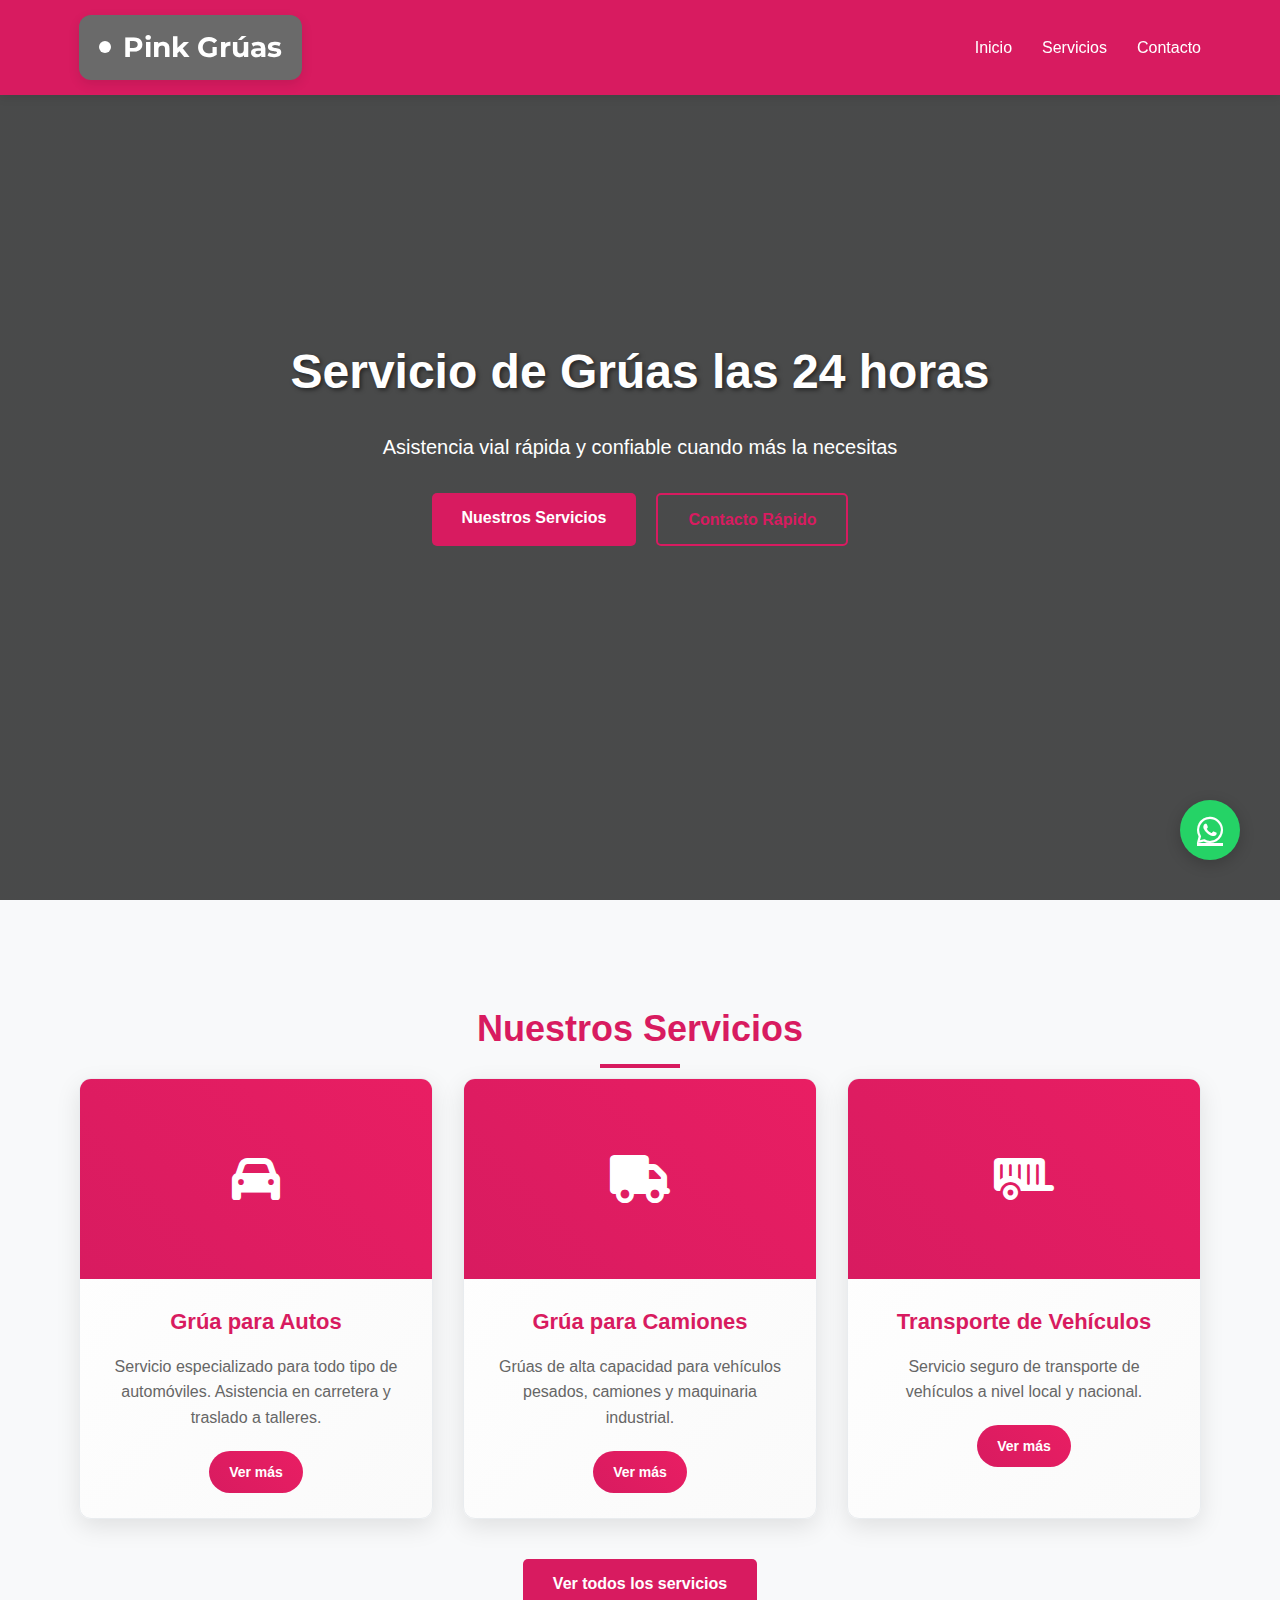
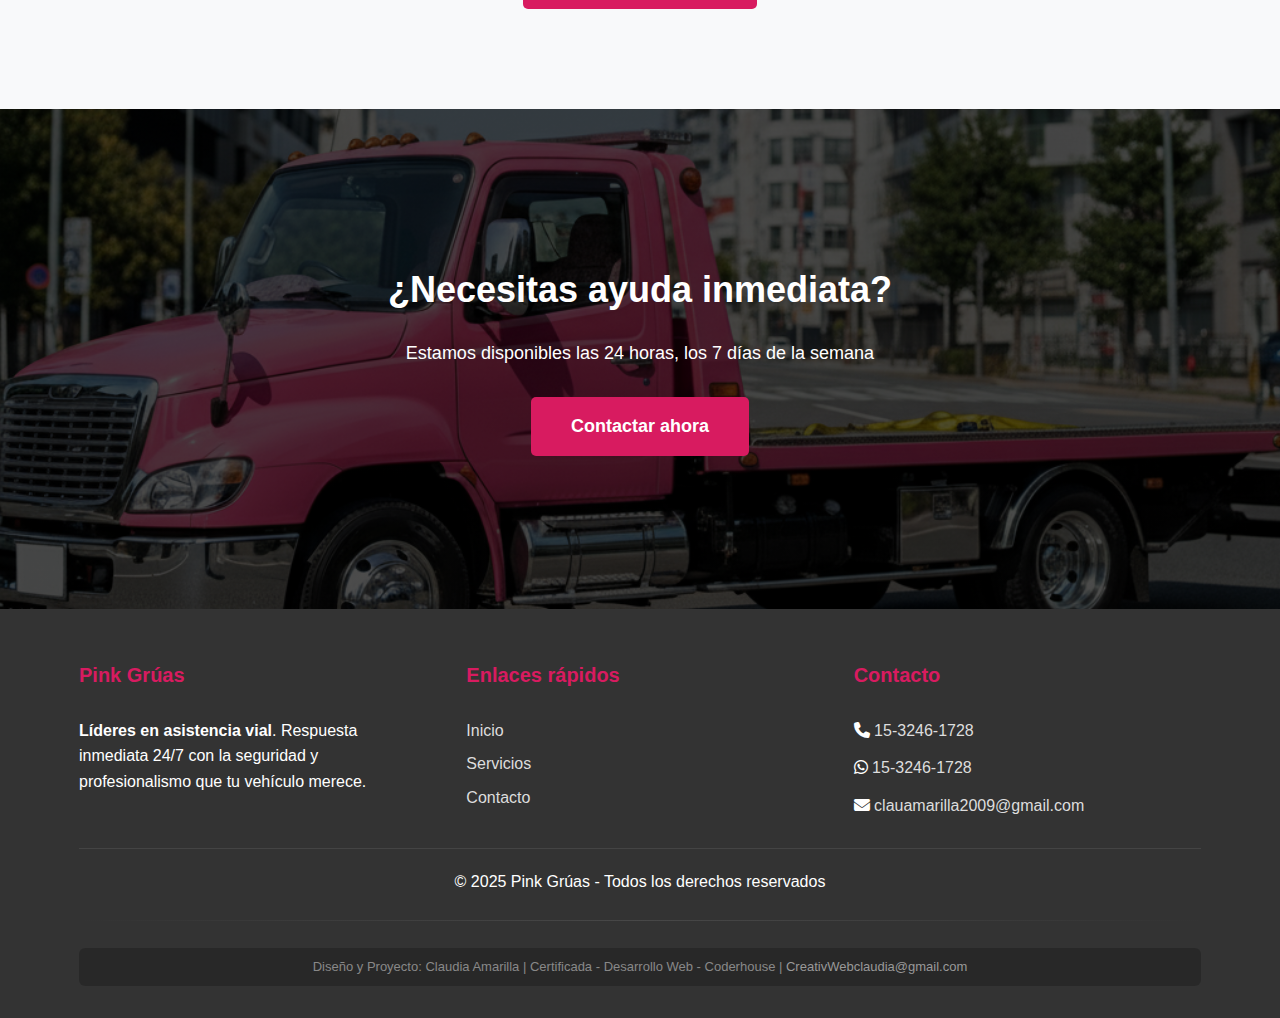
<file: index.html>
<!DOCTYPE html>
<html lang="es">

<head>
    <meta charset="UTF-8">
    <meta name="viewport" content="width=device-width, initial-scale=1.0">
    <title>Pink Grúas - Servicio de Grúas 24/7</title>
    <link rel="stylesheet" href="https://cdnjs.cloudflare.com/ajax/libs/font-awesome/6.4.0/css/all.min.css">
    <link
        href="https://fonts.googleapis.com/css2?family=Montserrat:wght@700;900&family=Oswald:wght@600&family=Poppins:wght@700&display=swap"
        rel="stylesheet">
    <link rel="stylesheet" href="css/style.css">
    <link rel="stylesheet" href="css/responsive.css">
</head>

<body>
    <!-- HEADER Y NAVEGACIÓN -->
    <header>
        <div class="container">
            <nav>
                <a href="index.html" class="logo"><i class="fas fa-truck-tow"></i> Pink Grúas</a>
                <ul class="nav-links">
                    <li><a href="index.html">Inicio</a></li>
                    <li><a href="servicios.html">Servicios</a></li>
                    <li><a href="contacto.html">Contacto</a></li>
                </ul>
                <div class="menu-toggle">
                    <i class="fas fa-bars"></i>
                </div>
            </nav>
        </div>
    </header>

    <!-- SECCIÓN INICIO -->
    <section id="inicio">
        <div class="container">
            <div class="hero-content">
                <h1>Servicio de Grúas las 24 horas</h1>
                <p>Asistencia vial rápida y confiable cuando más la necesitas</p>
                <div class="hero-buttons">
                    <a href="servicios.html" class="btn">Nuestros Servicios</a>
                    <a href="contacto.html" class="btn btn-outline">Contacto Rápido</a>
                </div>
            </div>
        </div>
    </section>

    <!-- SECCIÓN BREVE SERVICIOS -->
    <section id="servicios-preview">
        <div class="container">
            <h2 class="section-title">Nuestros Servicios</h2>
            <div class="services-grid">
                <div class="service-card">
                    <div class="service-img"><i class="fas fa-car"></i></div>
                    <div class="service-content">
                        <h3>Grúa para Autos</h3>
                        <p>Servicio especializado para todo tipo de automóviles. Asistencia en carretera y traslado a
                            talleres.</p>
                        <a href="servicios.html#autos" class="btn-small">Ver más</a>
                    </div>
                </div>
                <div class="service-card">
                    <div class="service-img"><i class="fas fa-truck"></i></div>
                    <div class="service-content">
                        <h3>Grúa para Camiones</h3>
                        <p>Grúas de alta capacidad para vehículos pesados, camiones y maquinaria industrial.</p>
                        <a href="servicios.html#camiones" class="btn-small">Ver más</a>
                    </div>
                </div>
                <div class="service-card">
                    <div class="service-img"><i class="fas fa-trailer"></i></div>
                    <div class="service-content">
                        <h3>Transporte de Vehículos</h3>
                        <p>Servicio seguro de transporte de vehículos a nivel local y nacional.</p>
                        <a href="servicios.html#transporte" class="btn-small">Ver más</a>
                    </div>
                </div>
            </div>
            <div class="text-center">
                <a href="servicios.html" class="btn">Ver todos los servicios</a>
            </div>
        </div>
    </section>

    <!-- SECCIÓN LLAMADA A LA ACCIÓN -->
    <section id="cta">
        <div class="container">
            <div class="cta-content">
                <h2>¿Necesitas ayuda inmediata?</h2>
                <p>Estamos disponibles las 24 horas, los 7 días de la semana</p>
                <a href="contacto.html" class="btn btn-large">Contactar ahora</a>
            </div>
        </div>
    </section>

    <!-- FOOTER -->
    <footer>
        <div class="container">
            <div class="footer-content">
                <div class="footer-section">
                    <h3>Pink Grúas</h3>
                    <p><strong>Líderes en asistencia vial</strong>. Respuesta inmediata 24/7 con la seguridad y profesionalismo que tu vehículo merece.</p>
                </div>
                <div class="footer-section">
                    <h3>Enlaces rápidos</h3>
                    <ul>
                        <li><a href="index.html">Inicio</a></li>
                        <li><a href="servicios.html">Servicios</a></li>
                        <li><a href="contacto.html">Contacto</a></li>
                    </ul>
                </div>
                <div class="footer-section">
                    <h3>Contacto</h3>
                    <p><i class="fas fa-phone"></i> <a href="tel:+5491532461728">15-3246-1728</a></p>
                    <p><i class="fab fa-whatsapp"></i> <a href="https://wa.me/5491532461728"
                            class="whatsapp-link">15-3246-1728</a></p>
                    <p><i class="fas fa-envelope"></i> <a href="mailto:clauamarilla2009@gmail.com"
                            class="email-link">clauamarilla2009@gmail.com</a></p>
                </div>
            </div>
            <div class="footer-bottom">
                <p>&copy; 2025 Pink Grúas - Todos los derechos reservados</p>
            </div>
            <!-- Agregado datos desarrollador -->
            <hr class="footer-separator">
            <div class="contact-designer-wrapper">
                <div class="contact-designer">
                    <p>Diseño y Proyecto: Claudia Amarilla | Certificada - Desarrollo Web - Coderhouse | <a href="mailto:creativwebclaudia@gmail.com">CreativWebclaudia@gmail.com</a></p>
                </div>
            </div>

        </div>
    </footer>

    <!-- BOTÓN DE WHATSAPP FLOTANTE -->
    <a href="https://wa.me/5491532461728?text=Hola,%20me%20gustaría%20solicitar%20un%20servicio%20de%20grúa"
        class="whatsapp-float" target="_blank">
        <i class="fab fa-whatsapp"></i>
    </a>

    <script src="js/script.js"></script>
</body>

</html>
</file>
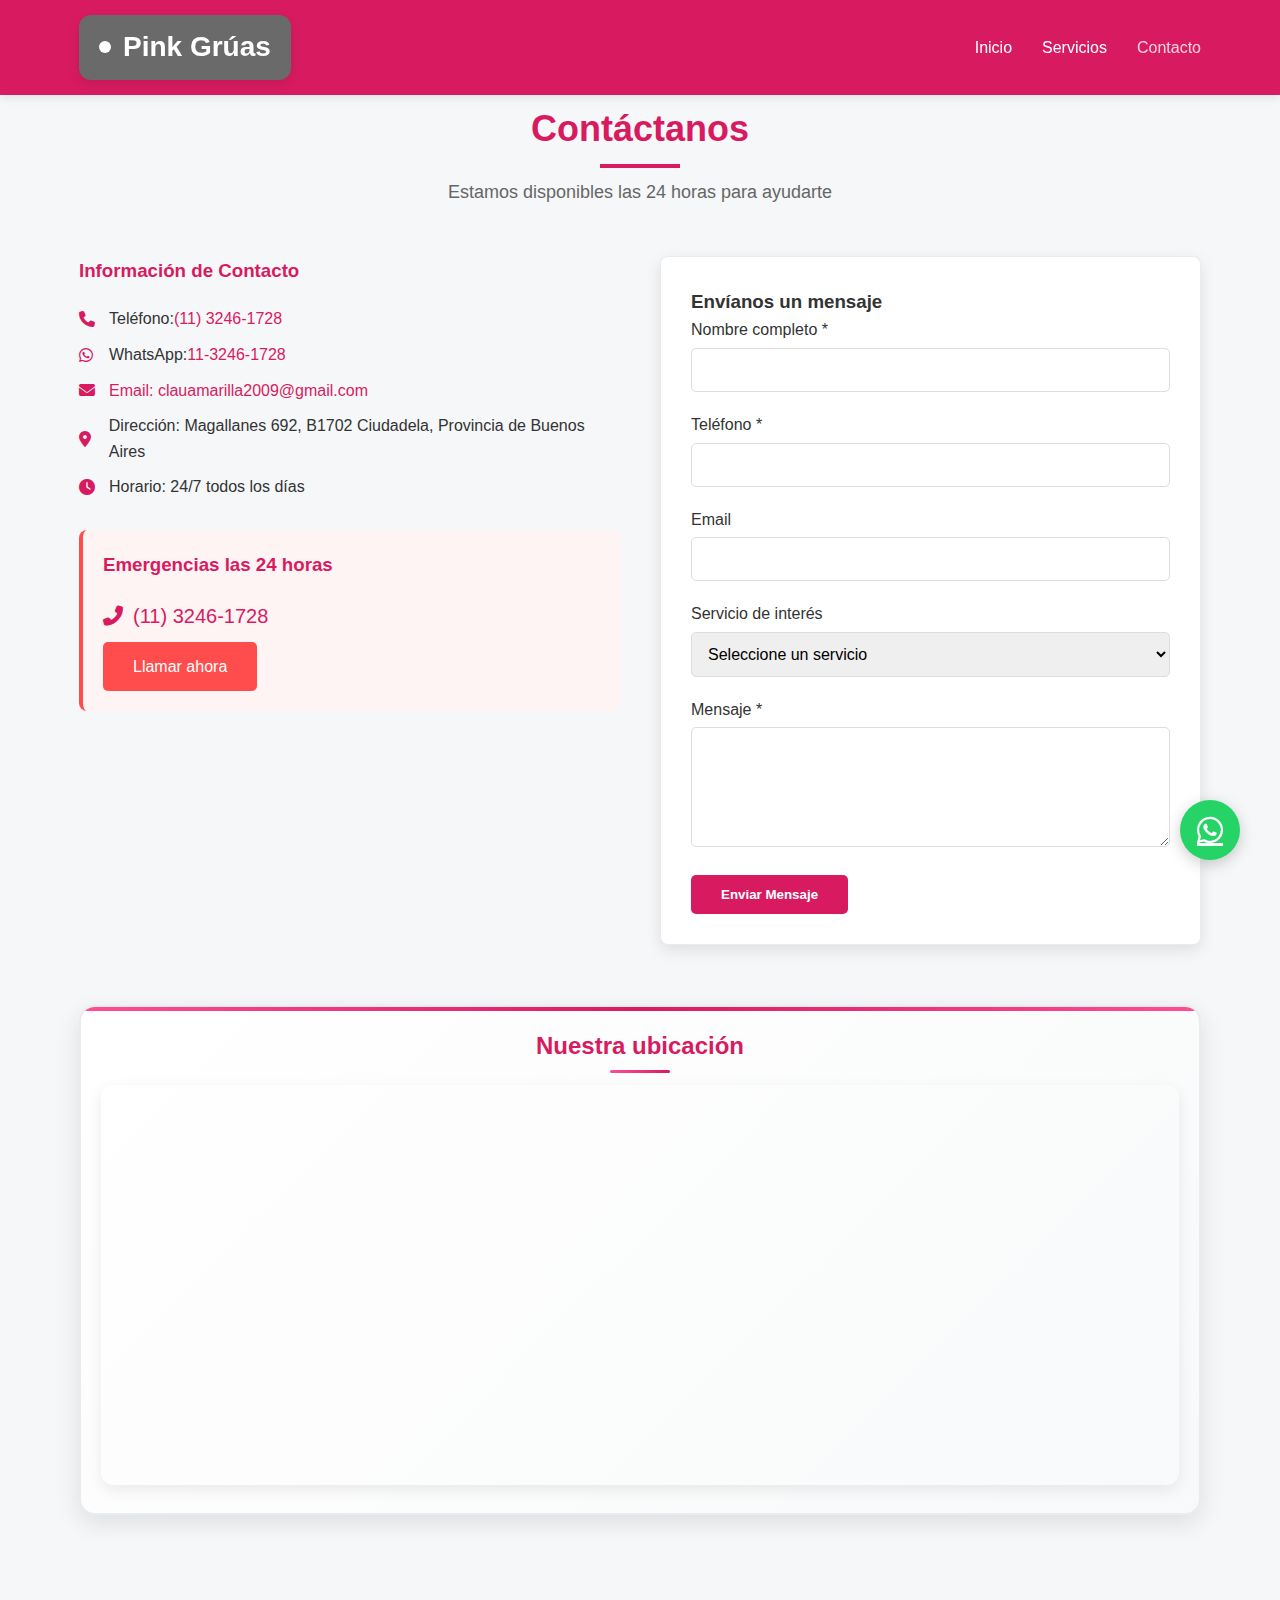
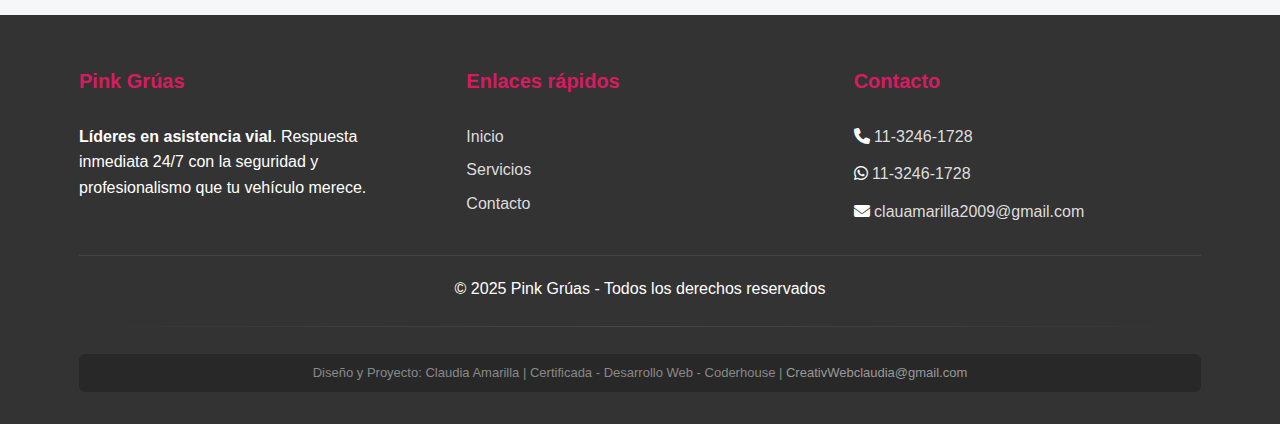
<file: contacto.html>
<!DOCTYPE html>
<html lang="es">
<head>
    <meta charset="UTF-8">
    <meta name="viewport" content="width=device-width, initial-scale=1.0">
    <title>Contacto - Pink Grúas</title>
    <link rel="stylesheet" href="https://cdnjs.cloudflare.com/ajax/libs/font-awesome/6.4.0/css/all.min.css">
    <link rel="stylesheet" href="css/style.css">
    <link rel="stylesheet" href="css/responsive.css">
</head>
<body>
    <!-- HEADER Y NAVEGACIÓN -->
    <header>
        <div class="container">
            <nav>
                <a href="index.html" class="logo"><i class="fas fa-truck-tow"></i> Pink Grúas</a>
                <ul class="nav-links">
                    <li><a href="index.html">Inicio</a></li>
                    <li><a href="servicios.html">Servicios</a></li>
                    <li><a href="contacto.html" class="active">Contacto</a></li>
                </ul>
                <div class="menu-toggle">
                    <i class="fas fa-bars"></i>
                </div>
            </nav>
        </div>
    </header>

    <!-- SECCIÓN CONTACTO -->
    <section id="contacto">
        <div class="container">
            <h2 class="section-title">Contáctanos</h2>
            <p class="section-subtitle">Estamos disponibles las 24 horas para ayudarte</p>
            
            <div class="contact-container">
                <div class="contact-info">
                    <h3>Información de Contacto</h3>
                    <!-- CORRECCIÓN: Teléfono con enlace -->
                    <p><i class="fas fa-phone"></i> Teléfono: <a href="tel:+5491132461728">(11) 3246-1728</a></p>
                    <p><i class="fab fa-whatsapp"></i> WhatsApp: <a href="https://wa.me/5491132461728">11-3246-1728</a></p>
                    <p><i class="fas fa-envelope"></i> <a href="mailto:clauamarilla2009@gmail.com" class="email-link">Email: clauamarilla2009@gmail.com</a></p>
                    <p><i class="fas fa-map-marker-alt"></i> Dirección: Magallanes 692, B1702 Ciudadela, Provincia de Buenos Aires</p>
                    <p><i class="fas fa-clock"></i> Horario: 24/7 todos los días</p>
                    
                    <div class="emergency-contact">
                        <h3>Emergencias las 24 horas</h3>
                        <!-- CORRECCIÓN: Número de emergencia con enlace -->
                        <p class="emergency-number"><i class="fas fa-phone-alt"></i> <a href="tel:+5491132461728">(11) 3246-1728</a></p>
                        <a href="tel:+5491132461728" class="btn emergency-btn">Llamar ahora</a>
                    </div>
                </div>
                
                <div class="contact-form">
                    <h3>Envíanos un mensaje</h3>
                    <form action="https://formspree.io/f/movkvaeg" method="POST" id="contactForm">
                        <div class="form-group">
                            <label for="name">Nombre completo *</label>
                            <input type="text" id="name" name="name" required>
                        </div>
                        <div class="form-group">
                            <label for="phone">Teléfono *</label>
                            <input type="tel" id="phone" name="phone" required>
                        </div>
                        
                        
                    <div class="form-group">
                        <label for="email">Email</label>
                        <input type="email" id="email" name="email" required>
                    </div>

                        <div class="form-group">
                            <label for="service">Servicio de interés</label>
                            <select id="service" name="service">
                                <option value="">Seleccione un servicio</option>
                                <option value="grua-autos">Grúa para Autos</option>
                                <option value="grua-camiones">Grúa para Camiones</option>
                                <option value="transporte">Transporte de Vehículos</option>
                                <option value="otro">Otro servicio</option>
                            </select>
                        </div>
                        <div class="form-group">
                            <label for="message">Mensaje *</label>
                            <textarea id="message" name="message" required></textarea>
                        </div>

                        <input type="hidden" name="_next" value="https://claudia-amarilla1966.github.io/pink-gruas/gracias.html">


                        <button type="submit" class="btn">Enviar Mensaje</button>
                    </form>
                </div>
            </div>
            
            <div class="map-container">
                <h3>Nuestra ubicación</h3>
                <iframe 
                    src="https://www.google.com/maps/embed?pb=!1m18!1m12!1m3!1d3282.3385844082036!2d-58.5306442!3d-34.6461512!2m3!1f0!2f0!3f0!3m2!1i1024!2i768!4f13.1!3m3!1m2!1s0x95bcc84211819093%3A0x485365ed145195d2!2sMagallanes%20692%2C%20B1702%20Ciudadela%2C%20Provincia%20de%20Buenos%20Aires!5e0!3m2!1ses-419!2sar!4v1756737510070!5m2!1ses-419!2sar" 
                    width="100%" 
                    height="400" 
                    style="border:0;" 
                    allowfullscreen="" 
                    loading="lazy" 
                    referrerpolicy="no-referrer-when-downgrade">
                </iframe>
            </div>
        </div>
    </section>

    <!-- FOOTER -->
    <footer>
        <div class="container">
            <div class="footer-content">
                <div class="footer-section">
                    <h3>Pink Grúas</h3>
                    <p><strong>Líderes en asistencia vial</strong>. Respuesta inmediata 24/7 con la seguridad y profesionalismo que tu vehículo merece.</p>
                </div>
                <div class="footer-section">
                    <h3>Enlaces rápidos</h3>
                    <ul>
                        <li><a href="index.html">Inicio</a></li>
                        <li><a href="servicios.html">Servicios</a></li>
                        <li><a href="contacto.html">Contacto</a></li>
                    </ul>
                </div>
                <div class="footer-section">
                    <h3>Contacto</h3>
                    <p><i class="fas fa-phone"></i> <a href="tel:+5491132461728">11-3246-1728</a></p>
                    <p><i class="fab fa-whatsapp"></i> <a href="https://wa.me/5491132461728">11-3246-1728</a></p>
                    <p><i class="fas fa-envelope"></i> <a href="mailto:clauamarilla2009@gmail.com">clauamarilla2009@gmail.com</a></p>
                </div>
            </div>
            <div class="footer-bottom">
                <p>&copy; 2025 Pink Grúas - Todos los derechos reservados</p>
            </div>
            <hr class="footer-separator">
            <div class="contact-designer-wrapper">
                <div class="contact-designer">
                    <p>Diseño y Proyecto: Claudia Amarilla | Certificada - Desarrollo Web - Coderhouse | <a href="mailto:creativwebclaudia@gmail.com">CreativWebclaudia@gmail.com</a></p>
                </div>
            </div>
        </div>
    </footer>

    <!-- BOTÓN DE WHATSAPP FLOTANTE -->
    <a href="https://wa.me/5491132461728?text=Hola,%20me%20gustaría%20solicitar%20un%20servicio%20de%20grúa" class="whatsapp-float" target="_blank">
        <i class="fab fa-whatsapp"></i>
    </a>

    <script src="js/script.js"></script>
</body>
</html>
</file>
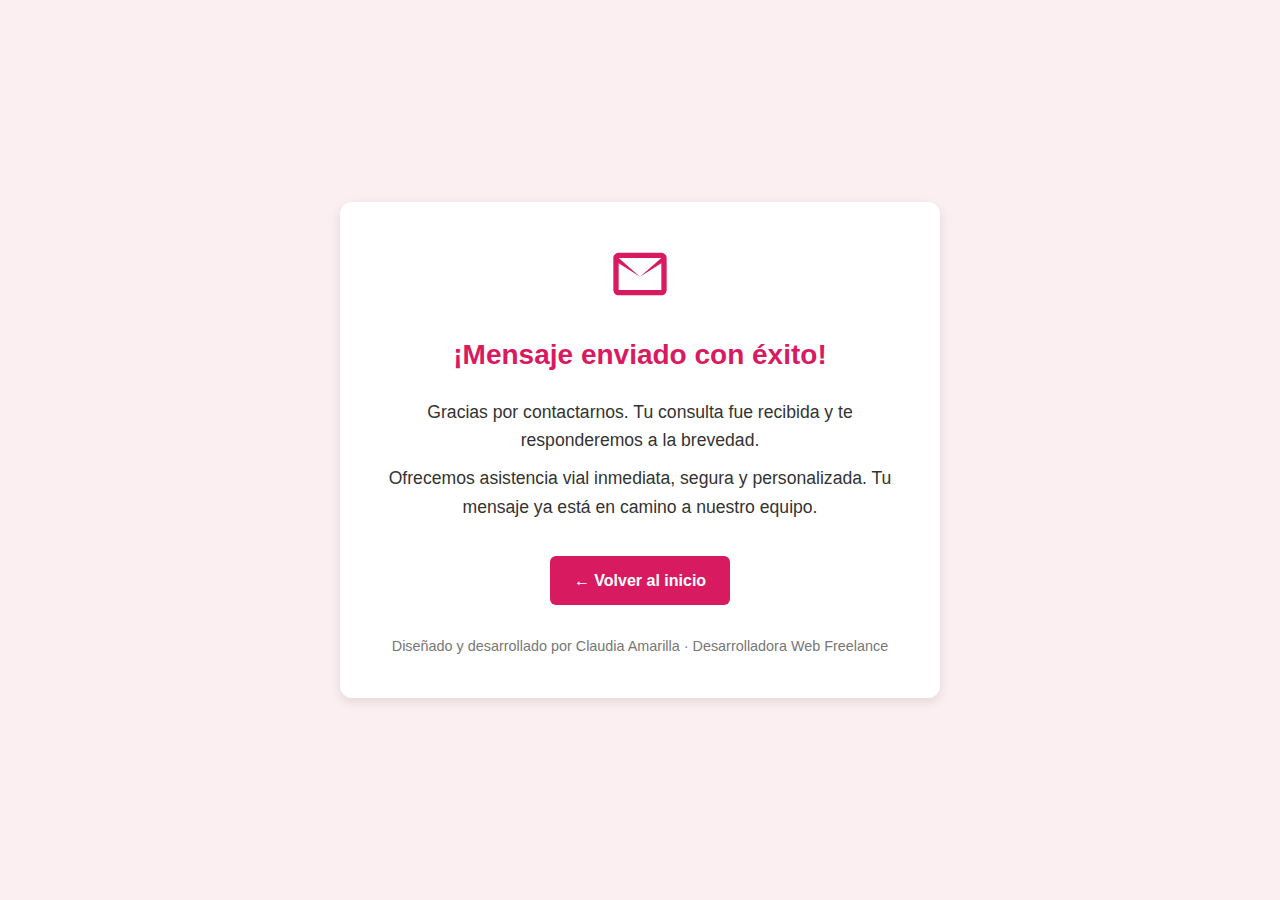
<file: gracias.html>
<!DOCTYPE html>
<html lang="es">

<head>
    <meta charset="UTF-8">
    <meta name="viewport" content="width=device-width, initial-scale=1.0">
    <title>Gracias por tu mensaje</title>
    <link rel="stylesheet" href="css/style.css">
    <style>
        * {
            margin: 0;
            padding: 0;
            box-sizing: border-box;
            font-family: 'Segoe UI', Tahoma, Geneva, Verdana, sans-serif;
        }

        body {
            line-height: 1.6;
            color: #333;
            background-color: #fceff1;
            display: flex;
            justify-content: center;
            align-items: center;
            min-height: 100vh;
            padding: 20px;
        }

        .thank-you-box {
            background-color: #fff;
            padding: 40px;
            border-radius: 12px;
            box-shadow: 0 4px 12px rgba(0, 0, 0, 0.1);
            text-align: center;
            max-width: 600px;
            width: 100%;
        }

        .thank-you-box .icon {
            font-size: 48px;
            color: #d81b60;
            margin-bottom: 20px;
        }

        .thank-you-box h1 {
            color: #d81b60;
            font-size: 28px;
            margin-bottom: 20px;
        }

        .thank-you-box p {
            font-size: 1.1em;
            color: #333;
            margin-bottom: 10px;
        }

        .thank-you-box .signature {
            margin-top: 30px;
            font-size: 0.9em;
            color: #777;
        }

        .thank-you-box .btn-home {
            display: inline-block;
            margin-top: 25px;
            padding: 12px 24px;
            background-color: #d81b60;
            color: #fff;
            text-decoration: none;
            border-radius: 6px;
            font-weight: bold;
            transition: background-color 0.3s ease;
        }

        .thank-you-box .btn-home:hover {
            background-color: #b0256a;
        }

        @media (max-width: 480px) {
            .thank-you-box {
                padding: 30px 20px;
            }

            .thank-you-box h1 {
                font-size: 24px;
            }

            .thank-you-box p {
                font-size: 1em;
            }

            .thank-you-box .icon {
                font-size: 40px;
            }
        }
    </style>
</head>

<body>
    <div class="thank-you-box">
        <svg class="icon" xmlns="http://www.w3.org/2000/svg" width="64" height="64" viewBox="0 0 24 24" fill="#d81b60">
            <path
                d="M20 4H4c-1.1 0-2 .9-2 2v12c0 1.1.9 2 2 2h16c1.1 0 2-.9 2-2V6c0-1.1-.9-2-2-2zm0 2v.01L12 13 4 6.01V6h16zM4 18V8l8 5 8-5v10H4z" />
        </svg>

        <h1>¡Mensaje enviado con éxito!</h1>
        <p>Gracias por contactarnos. Tu consulta fue recibida y te responderemos a la brevedad.</p>
        <p>Ofrecemos asistencia vial inmediata, segura y personalizada. Tu mensaje ya está en camino a nuestro equipo.</p>

        <a href="index.html" class="btn-home">← Volver al inicio</a>
        <div class="signature">
            Diseñado y desarrollado por Claudia Amarilla · Desarrolladora Web Freelance
        </div>
    </div>
</body>

</html>
</file>
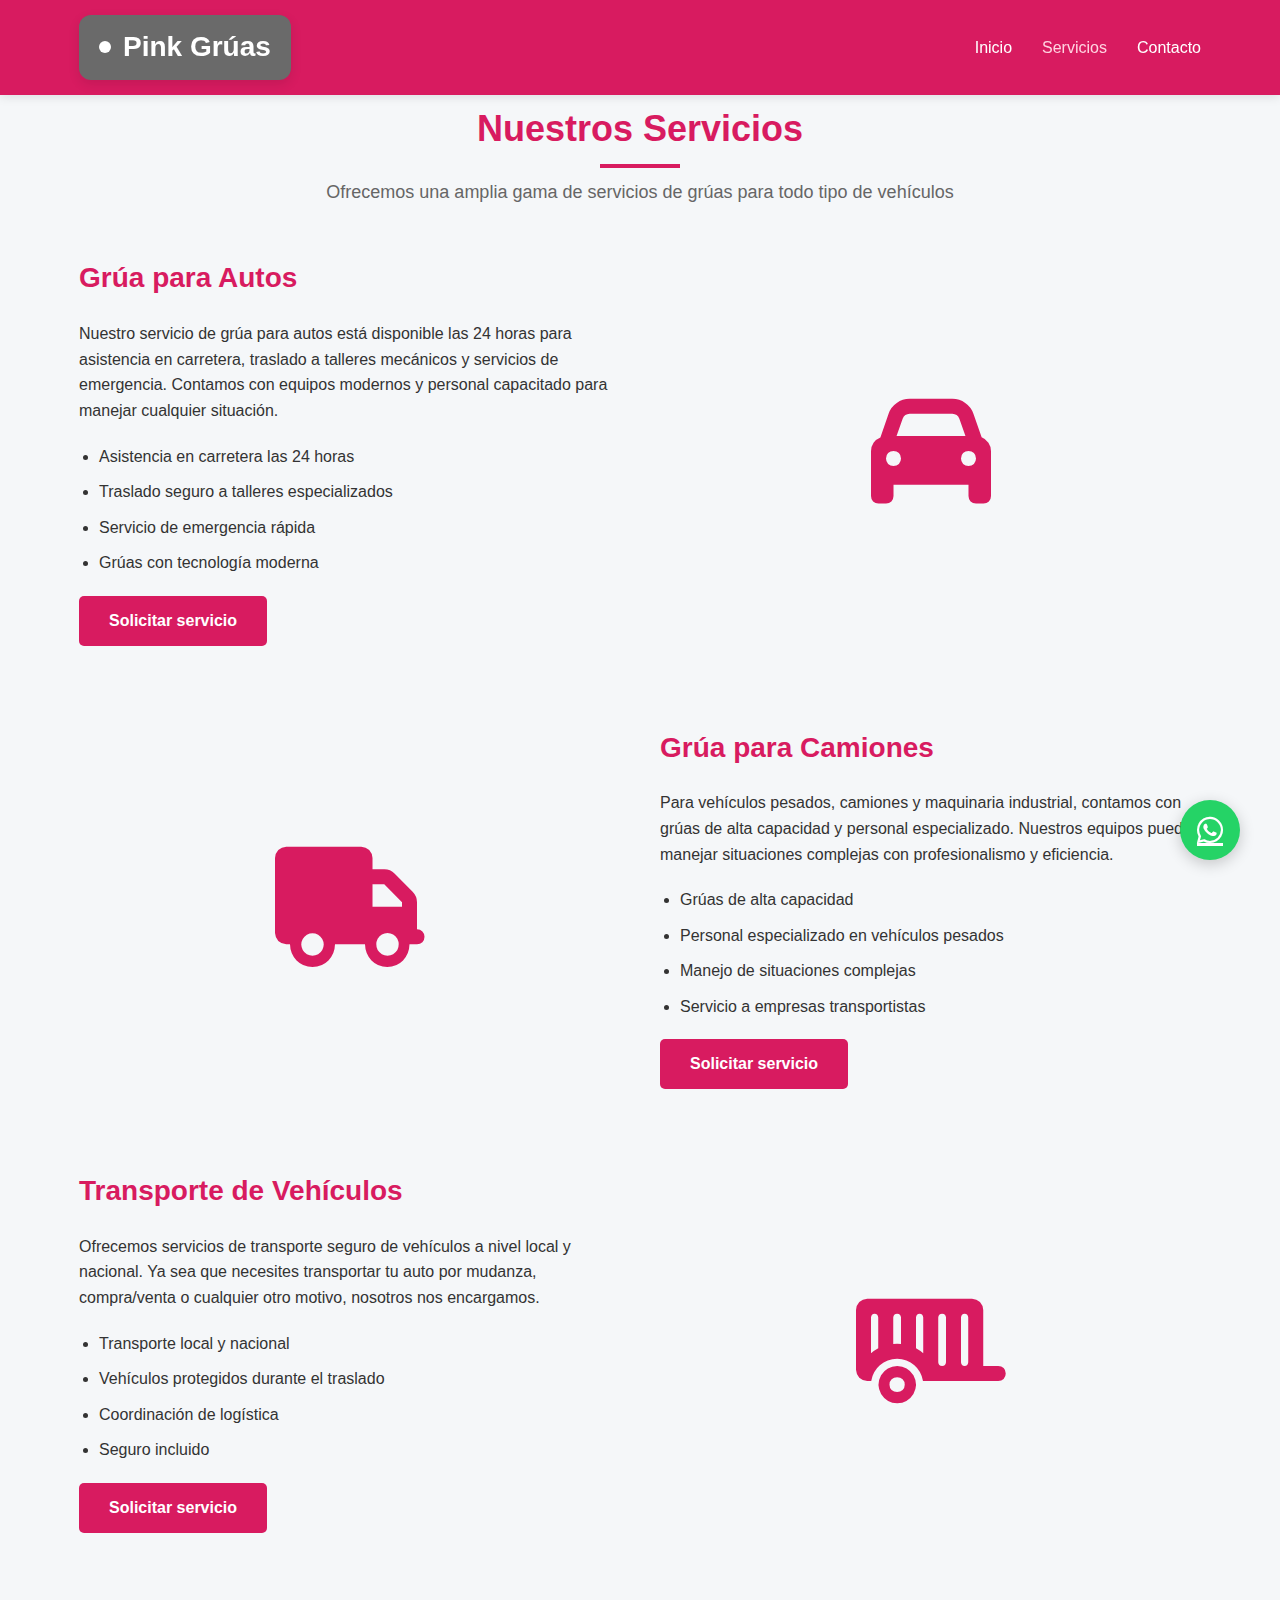
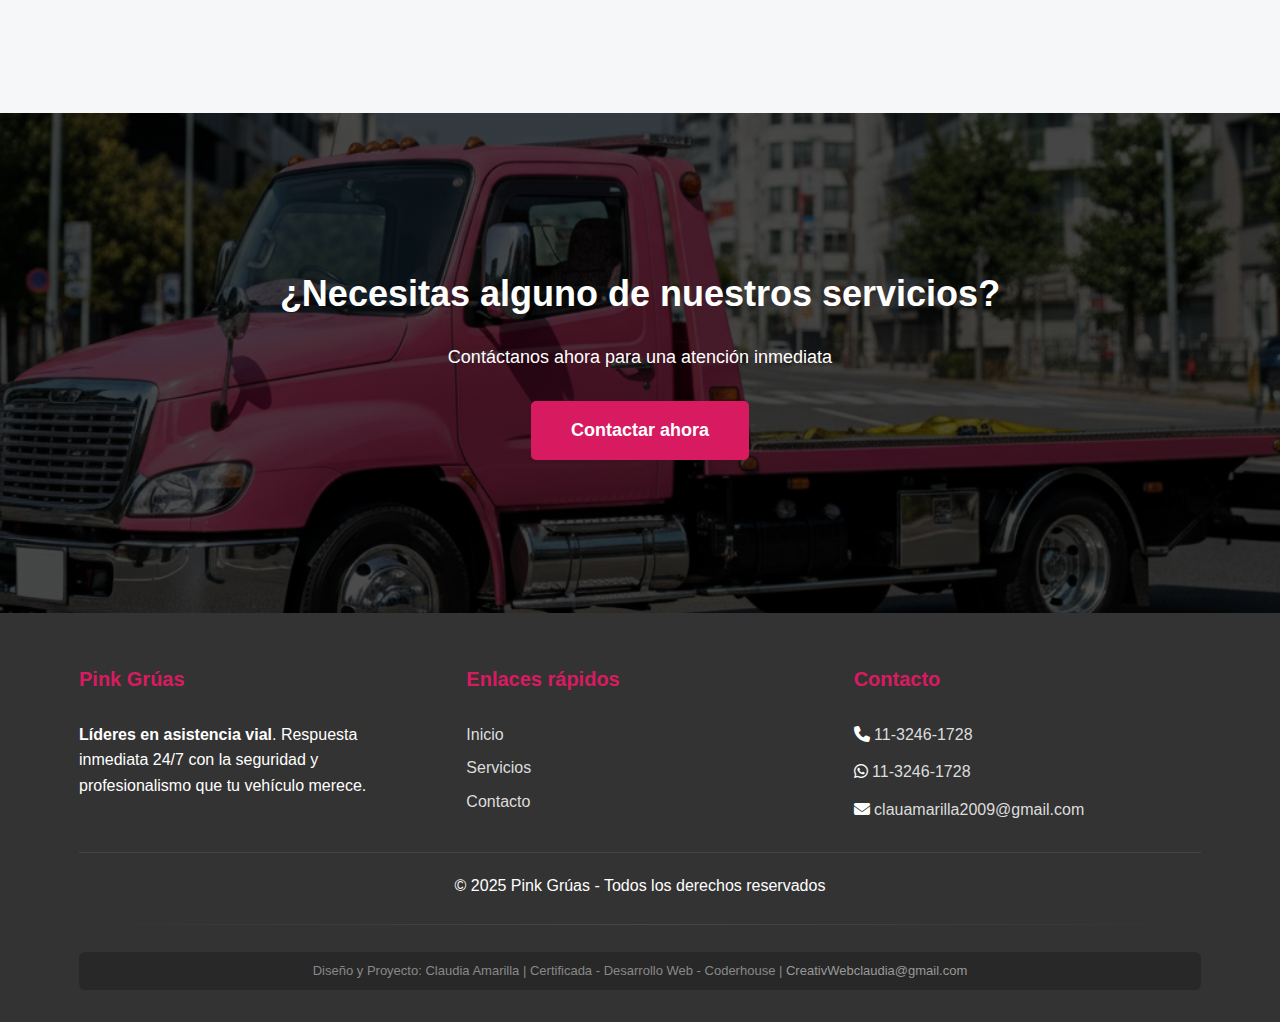
<file: servicios.html>
<!DOCTYPE html>
<html lang="es">
<head>
    <meta charset="UTF-8">
    <meta name="viewport" content="width=device-width, initial-scale=1.0">
    <title>Nuestros Servicios - Pink Grúas</title>
    <link rel="stylesheet" href="https://cdnjs.cloudflare.com/ajax/libs/font-awesome/6.4.0/css/all.min.css">
    <link rel="stylesheet" href="css/style.css">
    <link rel="stylesheet" href="css/responsive.css">
</head>
<body>
    <!-- HEADER Y NAVEGACIÓN -->
    <header>
        <div class="container">
            <nav>
                <a href="index.html" class="logo"><i class="fas fa-truck-tow"></i> Pink Grúas</a>
                <ul class="nav-links">
                    <li><a href="index.html">Inicio</a></li>
                    <li><a href="servicios.html" class="active">Servicios</a></li>
                    <li><a href="contacto.html">Contacto</a></li>
                </ul>
                <div class="menu-toggle">
                    <i class="fas fa-bars"></i>
                </div>
            </nav>
        </div>
    </header>

    <!-- SECCIÓN SERVICIOS -->
    <section id="servicios">
        <div class="container">
            <h2 class="section-title">Nuestros Servicios</h2>
            <p class="section-subtitle">Ofrecemos una amplia gama de servicios de grúas para todo tipo de vehículos</p>
            
            <div class="service-detail" id="autos">
                <div class="service-detail-content">
                    <div class="service-text">
                        <h3>Grúa para Autos</h3>
                        <p>Nuestro servicio de grúa para autos está disponible las 24 horas para asistencia en carretera, traslado a talleres mecánicos y servicios de emergencia. Contamos con equipos modernos y personal capacitado para manejar cualquier situación.</p>
                        <ul>
                            <li>Asistencia en carretera las 24 horas</li>
                            <li>Traslado seguro a talleres especializados</li>
                            <li>Servicio de emergencia rápida</li>
                            <li>Grúas con tecnología moderna</li>
                        </ul>
                        <a href="contacto.html" class="btn">Solicitar servicio</a>
                    </div>
                    <div class="service-image">
                        <i class="fas fa-car"></i>
                    </div>
                </div>
            </div>
            
            <div class="service-detail" id="camiones">
                <div class="service-detail-content reverse">
                    <div class="service-text">
                        <h3>Grúa para Camiones</h3>
                        <p>Para vehículos pesados, camiones y maquinaria industrial, contamos con grúas de alta capacidad y personal especializado. Nuestros equipos pueden manejar situaciones complejas con profesionalismo y eficiencia.</p>
                        <ul>
                            <li>Grúas de alta capacidad</li>
                            <li>Personal especializado en vehículos pesados</li>
                            <li>Manejo de situaciones complejas</li>
                            <li>Servicio a empresas transportistas</li>
                        </ul>
                        <a href="contacto.html" class="btn">Solicitar servicio</a>
                    </div>
                    <div class="service-image">
                        <i class="fas fa-truck"></i>
                    </div>
                </div>
            </div>
            
            <div class="service-detail" id="transporte">
                <div class="service-detail-content">
                    <div class="service-text">
                        <h3>Transporte de Vehículos</h3>
                        <p>Ofrecemos servicios de transporte seguro de vehículos a nivel local y nacional. Ya sea que necesites transportar tu auto por mudanza, compra/venta o cualquier otro motivo, nosotros nos encargamos.</p>
                        <ul>
                            <li>Transporte local y nacional</li>
                            <li>Vehículos protegidos durante el traslado</li>
                            <li>Coordinación de logística</li>
                            <li>Seguro incluido</li>
                        </ul>
                        <a href="contacto.html" class="btn">Solicitar servicio</a>
                    </div>
                    <div class="service-image">
                        <i class="fas fa-trailer"></i>
                    </div>
                </div>
            </div>
        </div>
    </section>

    <!-- SECCIÓN LLAMADA A LA ACCIÓN -->
    <section id="cta">
        <div class="container">
            <div class="cta-content">
                <h2>¿Necesitas alguno de nuestros servicios?</h2>
                <p>Contáctanos ahora para una atención inmediata</p>
                <a href="contacto.html" class="btn btn-large">Contactar ahora</a>
            </div>
        </div>
    </section>

    <!-- FOOTER -->
    <footer>
        <div class="container">
            <div class="footer-content">
                <div class="footer-section">
                    <h3>Pink Grúas</h3>
                    <p><strong>Líderes en asistencia vial</strong>. Respuesta inmediata 24/7 con la seguridad y profesionalismo que tu vehículo merece.</p>
                </div>
                <div class="footer-section">
                    <h3>Enlaces rápidos</h3>
                    <ul>
                        <li><a href="index.html">Inicio</a></li>
                        <li><a href="servicios.html">Servicios</a></li>
                        <li><a href="contacto.html">Contacto</a></li>
                    </ul>
                </div>
                <div class="footer-section">
                    <h3>Contacto</h3>
                    <p><i class="fas fa-phone"></i> <a href="tel:+5491132461728">11-3246-1728</a></p>
                    <p><i class="fab fa-whatsapp"></i> <a href="https://wa.me/5491132461728" class="whatsapp-link">11-3246-1728</a></p>
                    <p><i class="fas fa-envelope"></i> <a href="mailto:clauamarilla2009@gmail.com" class="email-link">clauamarilla2009@gmail.com</a></p>
                </div>
            </div>
            <div class="footer-bottom">
                <p>&copy; 2025 Pink Grúas - Todos los derechos reservados</p>
            </div>

            <hr class="footer-separator">
            <div class="contact-designer-wrapper">
                <div class="contact-designer">
                    <p>Diseño y Proyecto: Claudia Amarilla | Certificada - Desarrollo Web - Coderhouse | <a href="mailto:creativwebclaudia@gmail.com">CreativWebclaudia@gmail.com</a></p>
                </div>
            </div>
        </div>
    </footer>

    <!-- BOTÓN DE WHATSAPP FLOTANTE -->
    <a href="https://wa.me/5491132461728?text=Hola,%20me%20gustaría%20solicitar%20un%20servicio%20de%20grúa" class="whatsapp-float" target="_blank">
        <i class="fab fa-whatsapp"></i>
    </a>

    <script src="js/script.js"></script>
</body>
</html>
</file>
<file: css/style.css>
/* ESTILOS GENERALES */
* {
    margin: 0;
    padding: 0;
    box-sizing: border-box;
    font-family: 'Segoe UI', Tahoma, Geneva, Verdana, sans-serif;
}

body {
    line-height: 1.6;
    color: #333;
    background-color: #f5f7f9;
    /* MODIFICADO: Azul grisáceo muy suave */
}

.container {
    width: 90%;
    max-width: 1200px;
    margin: 0 auto;
    padding: 0 15px;
}

.text-center {
    text-align: center;
}

/* HEADER Y NAVEGACIÓN */
header {
    background-color: #d81b60;
    padding: 15px 0;
    position: fixed;
    width: 100%;
    top: 0;
    z-index: 1000;
    box-shadow: 0 2px 10px rgba(0, 0, 0, 0.1);
}

/* LOGO - ESTILO CON GRIS SUAVE Y ELEGANTE */
.logo {
    font-family: 'Montserrat', sans-serif;
    font-size: 28px;
    font-weight: 700;
    color: #ffffff;
    text-decoration: none;
    display: flex;
    align-items: center;
    transition: all 0.6s ease;
    padding: 10px 20px;
    border-radius: 12px;
    background-color: #6a6a6a;
    /* Gris medio suave */
    position: relative;
    overflow: hidden;
    box-shadow: 0 4px 12px rgba(0, 0, 0, 0.1);
}

.logo i {
    margin-right: 12px;
    color: #ff4d94;
    background: #ffffff;
    padding: 6px;
    border-radius: 50%;
    transition: all 0.6s ease;
    font-size: 18px;
}

/* Efecto de barrido muy suave */
.logo::before {
    content: '';
    position: absolute;
    top: 0;
    left: -100%;
    width: 100%;
    height: 100%;
    background: linear-gradient(90deg,
            transparent,
            rgba(255, 255, 255, 0.12),
            /* Muy suave */
            transparent);
    transition: left 1.5s ease;
    /* Muy lento */
    z-index: 0;
}

.logo:hover::before {
    left: 100%;
}

/* Efectos de hover sutiles */
.logo:hover {
    transform: translateY(-1px);
    /* Movimiento muy suave */
    box-shadow: 0 5px 15px rgba(0, 0, 0, 0.15);
    color: #ffe6ee;
    /* Rosa muy clarito */
    background-color: #757575;
    /* Gris un poco más claro */
}

.logo:hover i {
    transform: rotate(12deg);
    /* Rotación más suave */
    background: #ff4d94;
    color: white;
}

/* Efecto de borde sutil */
.logo::after {
    content: '';
    position: absolute;
    top: -1px;
    left: -1px;
    right: -1px;
    bottom: -1px;
    border-radius: 13px;
    border: 1.5px solid transparent;
    /* Borde más delgado */
    opacity: 0;
    transition: opacity 0.8s ease;
    z-index: -1;
}

.logo:hover::after {
    opacity: 1;
    border-color: rgba(255, 77, 148, 0.5);
    /* Color semi-transparente */
}

/* Efecto de brillo muy suave */
.logo:hover {
    filter: brightness(1.08);
    /* Brillo casi imperceptible */
}

/* Versión responsive para móviles */
@media (max-width: 768px) {
    .logo {
        font-size: 22px;
        padding: 8px 16px;
        background-color: #6d6d6d;
    }

    .logo i {
        margin-right: 8px;
        padding: 5px;
        font-size: 16px;
    }

    .logo:hover {
        background-color: #787878;
        transform: translateY(-1px);
    }
}

nav {
    display: flex;
    justify-content: space-between;
    align-items: center;
}

.nav-links {
    display: flex;
    list-style: none;
}

.nav-links li {
    margin-left: 30px;
}

.nav-links a {
    color: white;
    text-decoration: none;
    font-weight: 500;
    transition: all 0.3s ease;
}

.nav-links a:hover,
.nav-links a.active {
    color: #ffd3e0;
}

.menu-toggle {
    display: none;
    color: white;
    font-size: 24px;
    cursor: pointer;
}

/* BOTONES */
.btn {
    display: inline-block;
    background-color: #d81b60;
    color: white;
    padding: 12px 30px;
    border-radius: 5px;
    text-decoration: none;
    font-weight: bold;
    transition: all 0.3s ease;
    border: none;
    cursor: pointer;
}

.btn:hover {
    background-color: #b01050;
    transform: translateY(-3px);
    box-shadow: 0 5px 15px rgba(0, 0, 0, 0.1);
}

.btn-outline {
    background-color: transparent;
    border: 2px solid #d81b60;
    color: #d81b60;
}

.btn-outline:hover {
    background-color: #d81b60;
    color: white;
}

.btn-small {
    padding: 8px 20px;
    font-size: 14px;
}

.btn-large {
    padding: 15px 40px;
    font-size: 18px;
}

.btn.emergency-btn {
    background-color: #ff4d4d;
}

.btn.emergency-btn:hover {
    background-color: #e60000;
}

/* SECCIÓN INICIO */
#inicio {
    background: linear-gradient(rgba(0, 0, 0, 0.7), rgba(0, 0, 0, 0.7)), url('https://images.unsplash.com/photo-1581091226033-d5c48150dbaa?ixlib=rb-4.0.3&ixid=M3wxMjA3fDB8MHxwaG90by1wYWdlfHx8fGVufDB8fHx8fA%3D%3D&auto=format&fit=crop&w=1350&q=80') no-repeat center center/cover;
    height: 100vh;
    color: white;
    display: flex;
    align-items: center;
    text-align: center;
    padding-top: 80px;
}

.hero-content {
    max-width: 800px;
    margin: 0 auto;
}

.hero-content h1 {
    font-size: 48px;
    margin-bottom: 20px;
    text-shadow: 2px 2px 4px rgba(0, 0, 0, 0.5);
}

.hero-content p {
    font-size: 20px;
    margin-bottom: 30px;
}

.hero-buttons {
    display: flex;
    gap: 20px;
    justify-content: center;
    flex-wrap: wrap;
}

/* SECCIONES GENERALES */
section {
    padding: 100px 0;
}

.section-title {
    text-align: center;
    margin-bottom: 20px;
    color: #d81b60;
    font-size: 36px;
    position: relative;
}

.section-title::after {
    content: '';
    position: absolute;
    bottom: -10px;
    left: 50%;
    transform: translateX(-50%);
    width: 80px;
    height: 4px;
    background-color: #d81b60;
}

.section-subtitle {
    text-align: center;
    margin-bottom: 50px;
    font-size: 18px;
    color: #666;
    max-width: 700px;
    margin-left: auto;
    margin-right: auto;
}

/* SECCIÓN SERVICIOS PREVIEW */
#servicios-preview {
    background-color: #f8f9fa;
}

.services-grid {
    display: grid;
    grid-template-columns: repeat(auto-fit, minmax(300px, 1fr));
    gap: 30px;
    margin-bottom: 40px;
}

.service-card {
    background: linear-gradient(135deg, #ffffff 0%, #fafafa 100%);
    border-radius: 12px;
    overflow: hidden;
    box-shadow: 0 8px 25px rgba(0, 0, 0, 0.1);
    transition: all 0.4s ease;
    text-align: center;
    border: 1px solid #e9ecef;
    position: relative;
}

.service-card:hover {
    transform: translateY(-8px);
    box-shadow: 0 15px 35px rgba(0, 0, 0, 0.15);
    border-color: #d81b60;
}

.service-img {
    height: 200px;
    background: linear-gradient(45deg, #d81b60, #e91e63);
    /* Degradado con el color del título */
    display: flex;
    align-items: center;
    justify-content: center;
    color: white;
    font-size: 48px;
    transition: all 0.4s ease;
}

.service-card:hover .service-img {
    background: linear-gradient(45deg, #e91e63, #d81b60);
    /* Degradado invertido al hover */
}

.service-content {
    padding: 25px;
    position: relative;
}

.service-content h3 {
    color: #d81b60;
    margin-bottom: 15px;
    font-size: 22px;
    font-weight: 700;
}

.service-content p {
    color: #666;
    line-height: 1.6;
    margin-bottom: 20px;
}

/* Elemento decorativo con degradado */
.service-card::after {
    content: '';
    position: absolute;
    bottom: 0;
    left: 0;
    width: 100%;
    height: 4px;
    background: linear-gradient(90deg, #d81b60, #e91e63);
    /* Degradado horizontal */
    transform: scaleX(0);
    transition: transform 0.4s ease;
}

.service-card:hover::after {
    transform: scaleX(1);
}

/* Botón con degradado */
.btn-small {
    background: linear-gradient(45deg, #d81b60, #e91e63);
    color: white;
    padding: 10px 20px;
    border-radius: 25px;
    text-decoration: none;
    font-weight: 600;
    transition: all 0.3s ease;
    display: inline-block;
    border: none;
    cursor: pointer;
}

.btn-small:hover {
    transform: translateY(-2px);
    box-shadow: 0 5px 15px rgba(216, 27, 96, 0.3);
    background: linear-gradient(45deg, #e91e63, #d81b60);
    color: white;
}

/* DETALLES DE SERVICIOS */
.service-detail {
    margin-bottom: 80px;
}

.service-detail-content {
    display: flex;
    align-items: center;
    gap: 40px;
}

.service-detail-content.reverse {
    flex-direction: row-reverse;
}

.service-text {
    flex: 1;
}

.service-text h3 {
    color: #d81b60;
    font-size: 28px;
    margin-bottom: 20px;
}

.service-text ul {
    margin: 20px 0;
    padding-left: 20px;
}

.service-text li {
    margin-bottom: 10px;
}

.service-image {
    flex: 1;
    display: flex;
    justify-content: center;
    align-items: center;
    font-size: 120px;
    color: #d81b60;
}

/* SECCIÓN CONTACTO */
#contacto {
    background-color: #f5f7f9;
    /* MODIFICADO: Mismo que el body para consistencia */
}

.contact-container {
    display: grid;
    grid-template-columns: repeat(auto-fit, minmax(300px, 1fr));
    gap: 40px;
    margin-bottom: 60px;
}

.contact-info {
    margin-bottom: 30px;
}

.contact-info h3 {
    color: #d81b60;
    margin-bottom: 20px;
}

.contact-info p {
    margin-bottom: 10px;
    display: flex;
    align-items: center;
}

.contact-info i {
    margin-right: 10px;
    color: #d81b60;
    width: 20px;
}

.emergency-contact {
    margin-top: 30px;
    padding: 20px;
    background-color: #fff4f4;
    border-radius: 8px;
    border-left: 4px solid #ff4d4d;
}

.emergency-number {
    font-size: 20px;
    font-weight: bold;
    color: #ff4d4d;
    margin: 15px 0;
}

.contact-form {
    background-color: white;
    padding: 30px;
    border-radius: 8px;
    box-shadow: 0 5px 15px rgba(0, 0, 0, 0.1);
    border: 1px solid #e9ecef;
    /* AÑADIDO: Borde sutil para definición */
}

.form-group {
    margin-bottom: 20px;
}

.form-group label {
    display: block;
    margin-bottom: 5px;
    font-weight: 500;
}

.form-group input,
.form-group textarea,
.form-group select {
    width: 100%;
    padding: 12px;
    border: 1px solid #ddd;
    border-radius: 5px;
    font-size: 16px;
}

.form-group textarea {
    min-height: 120px;
    resize: vertical;
}

.map-container {
    margin-top: 40px;
    text-align: center;
    padding: 20px;
    background: linear-gradient(135deg, #ffffff 0%, #f8f9fa 100%);
    border-radius: 16px;
    box-shadow: 0 8px 25px rgba(0, 0, 0, 0.1);
    border: 2px solid #e9ecef;
    position: relative;
    overflow: hidden;
}

.map-container::before {
    content: '';
    position: absolute;
    top: 0;
    left: 0;
    right: 0;
    height: 4px;
    background: linear-gradient(90deg, #ff4d94, #d81b60, #ff4d94);
    z-index: 1;
}

.map-container h3 {
    color: #d81b60;
    margin-bottom: 20px;
    font-size: 24px;
    position: relative;
    display: inline-block;
}

.map-container h3::after {
    content: '';
    position: absolute;
    bottom: -8px;
    left: 50%;
    transform: translateX(-50%);
    width: 60px;
    height: 3px;
    background: linear-gradient(90deg, #ff4d94, #d81b60);
    border-radius: 2px;
}

.map-container iframe {
    border-radius: 12px;
    box-shadow: 0 5px 15px rgba(0, 0, 0, 0.08);
    border: 2px solid #e9ecef;
    transition: all 0.3s ease;
}

.map-container iframe:hover {
    box-shadow: 0 8px 20px rgba(0, 0, 0, 0.15);
    border-color: #d81b60;
}

/* =========== */
/* ESTILOS PARA ENLACES DE CONTACTO - SOLUCIÓN */
.contact-info a {
    color: #d81b60 !important;
    /* Color rosa corporativo */
    text-decoration: none;
    /* Elimina el subrayado */
    transition: color 0.3s ease;
    /* Transición suave para el hover */
    font-weight: 500;
    /* Opcional: hace el texto un poco más grueso */
}

.contact-info a:hover {
    color: #b01050 !important;
    /* Color rosa más oscuro al hacer hover */
}

/* Opcional: Para que los íconos también cambien de color al hacer hover */
.contact-info a:hover i {
    color: #b01050 !important;
}

/* Estilos específicos para el botón de emergencia (para que mantenga su estilo) */
.emergency-contact a.btn {
    color: white !important;
    /* Mantiene el texto blanco en el botón */
}

.emergency-contact a.btn:hover {
    color: white !important;
    /* Mantiene el texto blanco en el hover del botón */
    background-color: #e60000;
    /* Color de hover que ya tienes definido */
    transform: translateY(-3px);
    /* Efecto de hover que ya tienes */
}

/* SECCIÓN LLAMADA A LA ACCIÓN */
#cta {
    background: linear-gradient(rgba(0, 0, 0, 0.7), rgba(0, 0, 0, 0.7)),
        url(../images/gruados.png) no-repeat center 80% / cover;
    /* ¡Aquí está el cambio! */
    color: white;
    text-align: center;
    min-height: 500px;
    display: flex;
    align-items: center;
    justify-content: center;
}

.cta-content h2 {
    font-size: 36px;
    margin-bottom: 20px;
}

.cta-content p {
    font-size: 18px;
    margin-bottom: 30px;
    max-width: 600px;
    margin-left: auto;
    margin-right: auto;
}


/* FOOTER */
footer {
    background-color: #333;
    color: white;
    padding: 50px 0 20px;
}

.footer-content {
    display: grid;
    grid-template-columns: repeat(auto-fit, minmax(250px, 1fr));
    gap: 40px;
    margin-bottom: 30px;
}

.footer-section {
    display: flex;
    flex-direction: column;
    gap: 12px;
}

.footer-section h3 {
    color: #d81b60;
    margin-bottom: 15px;
    font-size: 20px;
}

.footer-section p,
.footer-section ul li {
    /* margin-bottom: 0;  */
    line-height: 1.6;
}


.footer-section ul {
    list-style: none;
    padding: 0;
    margin: 0;
}


.footer-section ul li {
    margin-bottom: 8px;
}

.footer-section ul li a {
    color: #ddd;
    text-decoration: none;
    transition: color 0.3s;
}

.footer-section ul li a:hover {
    color: #d81b60;
}

.footer-bottom {
    text-align: center;
    padding-top: 20px;
    border-top: 1px solid #444;
    margin-top: 20px;
}

/* SOLUCIÓN PARA LOS ENLACES DEL FOOTER */
.footer-section a {
    color: #ddd !important;
    text-decoration: none;
    transition: color 0.3s ease;
}

.footer-section a:hover {
    color: #ff4d94 !important;
}

/* Estilos específicos para los enlaces de contacto */
.footer-section h3+p a,
.footer-section h3+p a:visited {
    color: #ddd !important;
}

.footer-section h3+p a:hover {
    color: #ff4d94 !important;
}

/* BOTÓN DE WHATSAPP */
.whatsapp-float {
    position: fixed;
    width: 60px;
    height: 60px;
    bottom: 40px;
    right: 40px;
    background-color: #25d366;
    color: white;
    border-radius: 50px;
    text-align: center;
    font-size: 30px;
    box-shadow: 0 4px 15px rgba(0, 0, 0, 0.2);
    z-index: 100;
    display: flex;
    align-items: center;
    justify-content: center;
    transition: all 0.3s ease;
    animation: pulse 2s infinite;
}

.whatsapp-float:hover {
    background-color: #128c7e;
    transform: scale(1.1);
}

@keyframes pulse {
    0% {
        box-shadow: 0 0 0 0 rgba(37, 211, 102, 0.7);
    }

    70% {
        box-shadow: 0 0 0 15px rgba(37, 211, 102, 0);
    }

    100% {
        box-shadow: 0 0 0 0 rgba(37, 211, 102, 0);
    }
}

/* RESPONSIVE */
@media (max-width: 768px) {
    .nav-links {
        display: none;
        position: absolute;
        top: 100%;
        left: 0;
        width: 100%;
        background-color: #d81b60;
        flex-direction: column;
        padding: 20px;
        box-shadow: 0 5px 15px rgba(0, 0, 0, 0.1);
    }

    .nav-links.active {
        display: flex;
    }

    .nav-links li {
        margin: 10px 0;
    }

    .menu-toggle {
        display: block;
    }

    .hero-content h1 {
        font-size: 36px;
    }

    .hero-content p {
        font-size: 18px;
    }

    .section-title {
        font-size: 28px;
    }

    .whatsapp-float {
        width: 50px;
        height: 50px;
        bottom: 30px;
        right: 30px;
        font-size: 24px;
    }
}

/* SEPARADOR DISCRETO */
.footer-separator {
    border: 0;
    height: 1px;
    background: linear-gradient(90deg, transparent, #555, transparent);
    margin: 25px 0 15px;
    opacity: 0.6;
}

/* CONTENEDOR PRINCIPAL */
.contact-designer-wrapper {
    margin-top: 10px;
    padding: 12px 0;
}

/* TEXTO DEL DISEÑADOR */
.contact-designer {
    text-align: center;
    background: rgba(0, 0, 0, 0.2);
    padding: 10px;
    border-radius: 6px;
}

.contact-designer p {
    font-size: 13px;
    color: #888;
    margin: 0;
    line-height: 1.4;
}

/* ENLACE DE CONTACTO */
.contact-designer a {
    color: #999 !important;
    text-decoration: none;
    transition: all 0.3s ease;
    font-weight: 500;
}

.contact-designer a:hover {
    color: #d81b60 !important;
    text-decoration: underline;
}

/* RESPONSIVE PARA MÓVILES */
@media (max-width: 768px) {
    .contact-designer p {
        font-size: 11px;
        padding: 8px 5px;
    }

    .footer-separator {
        margin: 20px 0 10px;
    }
}


.gracias h1 {
    color: #d81b60;
    font-size: 32px;
}

.gracias p {
    color: #444;
    font-size: 18px;
    margin-top: 20px;
}

.gracias a {
    color: #d81b60;
    font-weight: bold;
    text-decoration: none;
    margin-top: 30px;
    display: inline-block;
}

.gracias a:hover {
    color: #b0154e;
}

.gracias .firma {
    font-size: 16px;
    color: #444;
    margin-top: 40px;
    font-style: italic;
}
</file>
<file: css/responsive.css>
/* RESPONSIVE STYLES */
@media (max-width: 1024px) {
    .service-detail-content,
    .service-detail-content.reverse {
        flex-direction: column;
        text-align: center;
    }
    
    .service-image {
        margin-top: 30px;
        font-size: 80px;
    }
}

@media (max-width: 768px) {
    .nav-links {
        display: none;
        position: absolute;
        top: 100%;
        left: 0;
        width: 100%;
        background-color: #d81b60;
        flex-direction: column;
        padding: 20px;
        box-shadow: 0 5px 15px rgba(0, 0, 0, 0.1);
    }
    
    .nav-links.active {
        display: flex;
    }
    
    .nav-links li {
        margin: 10px 0;
    }
    
    .menu-toggle {
        display: block;
    }
    
    .hero-content h1 {
        font-size: 36px;
    }
    
    .hero-content p {
        font-size: 18px;
    }
    
    .section-title {
        font-size: 28px;
    }
    
    .hero-buttons {
        flex-direction: column;
        align-items: center;
    }
    
    .whatsapp-float {
        width: 50px;
        height: 50px;
        bottom: 30px;
        right: 30px;
        font-size: 24px;
    }
    
    .footer-content {
        grid-template-columns: 1fr;
        text-align: center;
    }
}

@media (max-width: 480px) {
    .container {
        width: 95%;
    }
    
    .hero-content h1 {
        font-size: 28px;
    }
    
    .section-title {
        font-size: 24px;
    }
    
    .service-img {
        height: 150px;
        font-size: 36px;
    }
    
    .contact-form {
        padding: 20px;
    }
    
    .btn {
        padding: 10px 20px;
    }
}
</file>
